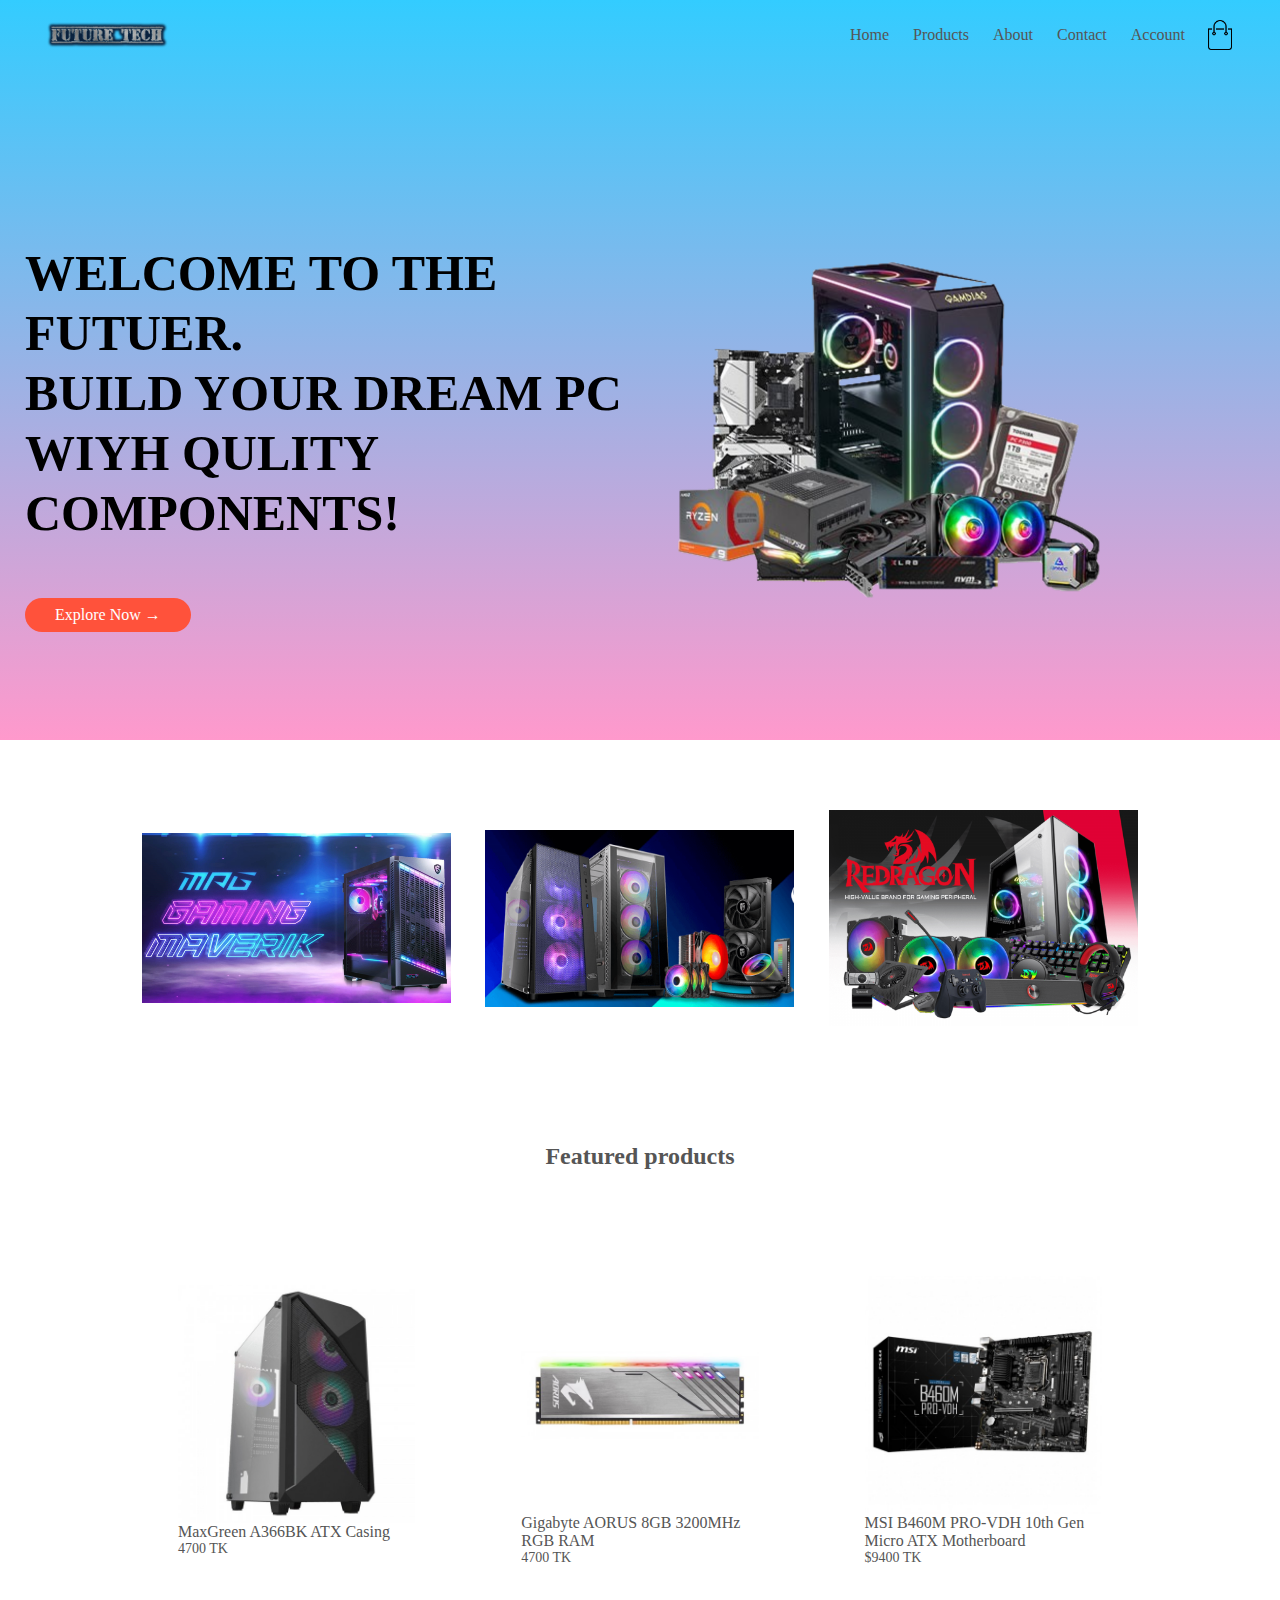
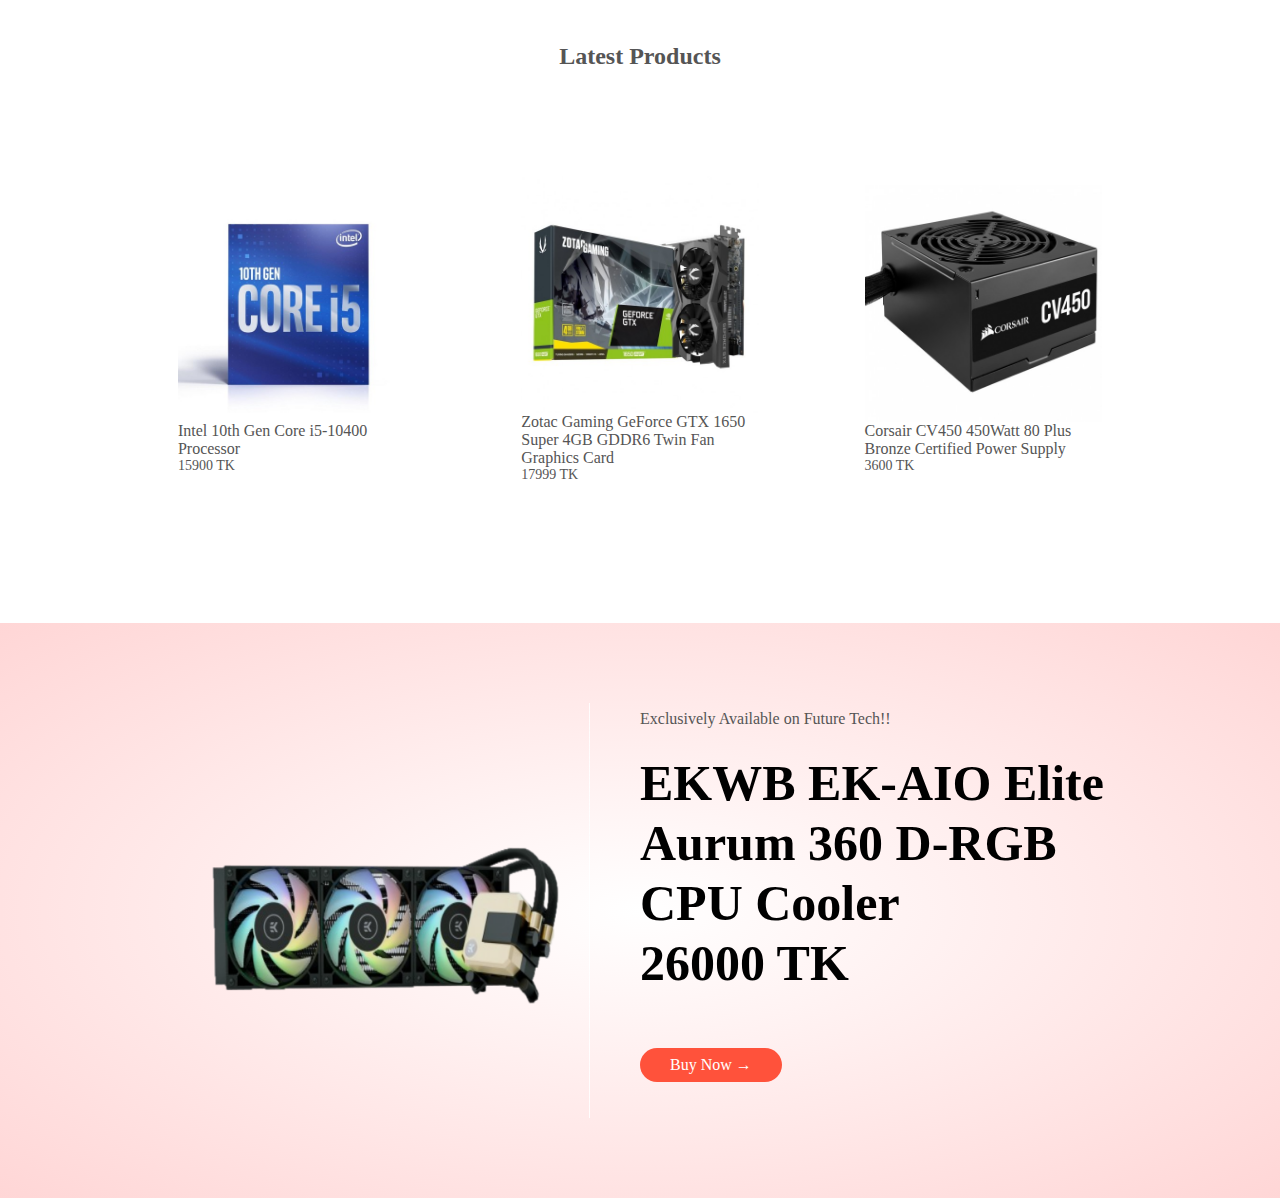
<file: index.html>
<! DOCTYPE html>
<html lang="en">
    <head>
        <meta charset="UTF-8">
        <title> Ecommerce Website Design</title>
        <link rel="stylesheet" href="style.css">
    </head>
    <body>
        
        <div class="header">
        
        
    
        <div class="container">
        <div class="navbar">
        <div class="logo">
            <a href="index.html"><img src="images/future1.png"width="125px"></a>
                 
            </div>
            <nav>
            <ul>
                <li><a href="index.html">Home</a></li>
                <li><a href="products.html">Products</a></li>
                <li><a href="">About</a></li>
                <li><a href="">Contact</a></li>
                <li><a href="account.html">Account</a></li>
                </ul>
            </nav>
            <a href="cart.html"><img src="images/cart.png" width="30px" height="30px"></a>
            
        </div>
            <div class="row">
            <div class="col-2">
                <h1>WELCOME TO THE FUTUER. <br>BUILD YOUR DREAM PC WIYH QULITY COMPONENTS! </h1>
                <a href=""class="btn">Explore Now &#8594;</a>
                </div>
            <div class="col-2">
                <img src="images/pc.png">
                </div>
                
            </div>
        </div>
            </div>
        
        
        
        <!-----featured categories---->
        <div class="categories">
          <div class="small-container">
              <div class="row">
              <div class="col-3">
                  <img src="images/pc1.jpg">
            </div>
            <div class="col-3">
                <img src="images/pc2.png">
            </div>
            <div class="col-3">
                <img src="images/pc3.png">
            </div>
            </div>
        </div> 
            </div>  
        
        
        
        <!--------  featured products  ----->
        
         <div class="small-container">
        <h2 class="title">Featured products</h2>
         <div class="row">
           <div class="col-4">
               <a href="products%20detail.html"><img src="images/pc4.jpg"></a>
               <a href="products%20detail.html"><h4>MaxGreen A366BK ATX Casing</h4></a>
               
               <p>4700 TK</p>
             </div>  
             
             <div class="col-4">
             <img src="images/pc5.jpg">
              <h4>Gigabyte AORUS 8GB 3200MHz RGB RAM</h4>
               
               <p>4700 TK</p>
             </div>  
             
             <div class="col-4">
             <img src="images/pc6.jpg">
              <h4>MSI B460M PRO-VDH 10th Gen Micro ATX Motherboard</h4>
               
               <p>$9400 TK</p>
             </div>  
            </div> 
             <!-----latest products---->
             
            <h2 class="title">Latest Products</h2>
            
         <div class="row">
           <div class="col-4">
             <img src="images/pc7.jpg">
              <h4>Intel 10th Gen Core i5-10400 Processor</h4>
               
               <p>15900 TK</p>
             </div>  
             
             <div class="col-4">
             <img src="images/pc8.jpg">
              <h4>Zotac Gaming GeForce GTX 1650 Super 4GB GDDR6 Twin Fan Graphics Card</h4>
               
               <p>17999 TK</p>
             </div>  
             
             <div class="col-4">
             <img src="images/pc9.jpg">
              <h4>Corsair CV450 450Watt 80 Plus Bronze Certified Power Supply</h4>
               
               <p>3600 TK</p>
             </div>  
            </div>   
        </div>
       
        
        <!-------offer----->
        <div class="offer">
        <div class="small-container">
            <div class="row">
            <div class="col-2">
            <img src="images/pc10.png" class="offer-img">
                </div>
                <div class="col-2">
                <p>Exclusively Available on Future Tech!!</p>
                    <h1>EKWB EK-AIO Elite Aurum 360 D-RGB CPU Cooler <br> 26000 TK</h1>
                    <a href=""class="btn">Buy Now &#8594;</a>
                    
                </div>
            </div>
            </div>
        </div>
        
        
        
    </body>
</html>
</file>
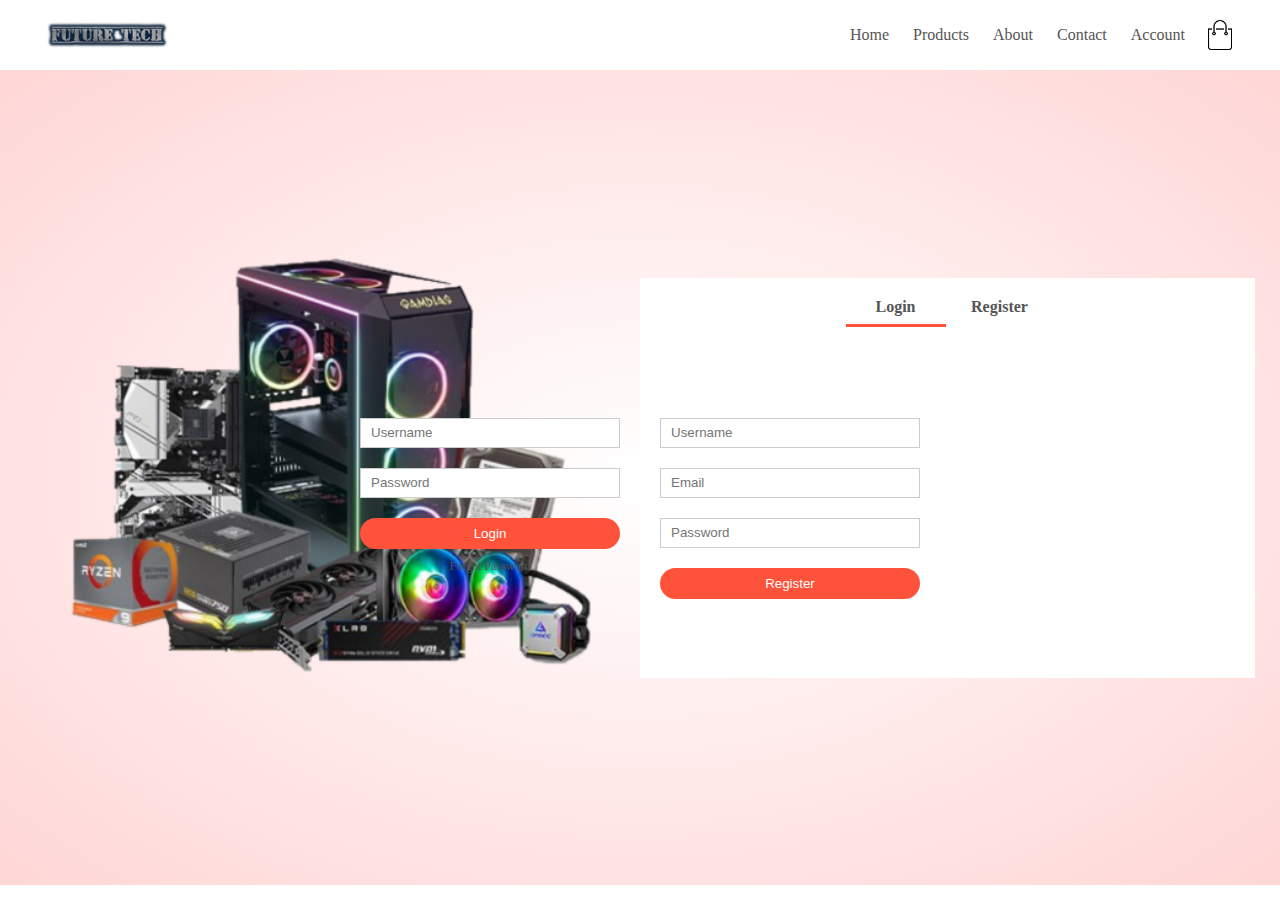
<file: account.html>
<! DOCTYPE html>
<html lang="en">
    <head>
        <meta charset="UTF-8">
        <title>All products -Future Tech</title>
        <link rel="stylesheet" href="style.css">
    </head>
    <body>
        
    
        <div class="container">
        <div class="navbar">
        <div class="logo">
            <img src="images/future1.png"width="125px">
                 
            </div>
            <nav>
            <ul>
                <li><a href="index.html">Home</a></li>
                <li><a href="products.html">Products</a></li>
                <li><a href="">About</a></li>
                <li><a href="">Contact</a></li>
                <li><a href="account.html">Account</a></li>
                </ul>
            </nav>
            <a href="cart.html"><img src="images/cart.png" width="30px" height="30px"></a>
            
        </div>
            
        </div>
        
        <!---account page---->
        <div class="account-page">
        <div class="container">
            <div class="row">
            <div class="col-2">
                <img src="images/pc.png" width="100%">
                </div>
                
                <div class="col-2">
                <div class="form-container">
                    <div class="form-btn">
                    <span onclick="login()">Login</span>
                        <span onclick="register()">Register</span>
                        <hr id="Indicator">
                    </div>
                    <form id="LoginForm">
                    <input type="text" placeholder="Username">
                        <input type="password" placeholder="Password">
                        <button type="submit" class="btn">Login</button>
                        <a href="">Forgot Password</a>
                    
                    </form>
                    <form id="RegForm">
                    <input type="text" placeholder="Username">
                        <input type="email" placeholder="Email">
                        <input type="password" placeholder="Password">
                        <button type="submit" class="btn">Register</button>
                        </form>
                    
                    
                    
                    
                    </div>
                </div>
            </div>
            </div>
        </div>
        <!---- js for toogle form--->
        <script>
        var LoginForm = document.getElementById("LoginForm");
            var RegForm = document.getElementBy("RegForm");
            var Indicator = document.getElementById("Indicator");
            
            function register(){
                RegForm.style.transform = "translatex(0px)";
                LoginForm.style.transform = "translatex(0px)";
            }
            
            
            function login(){
                RegForm.style.transform = "translatex(300px)";
                LoginForm.style.transform = "translatex(300px)";
            }
        
        </script>
        
        
        
        
    </body>
</html>
</file>
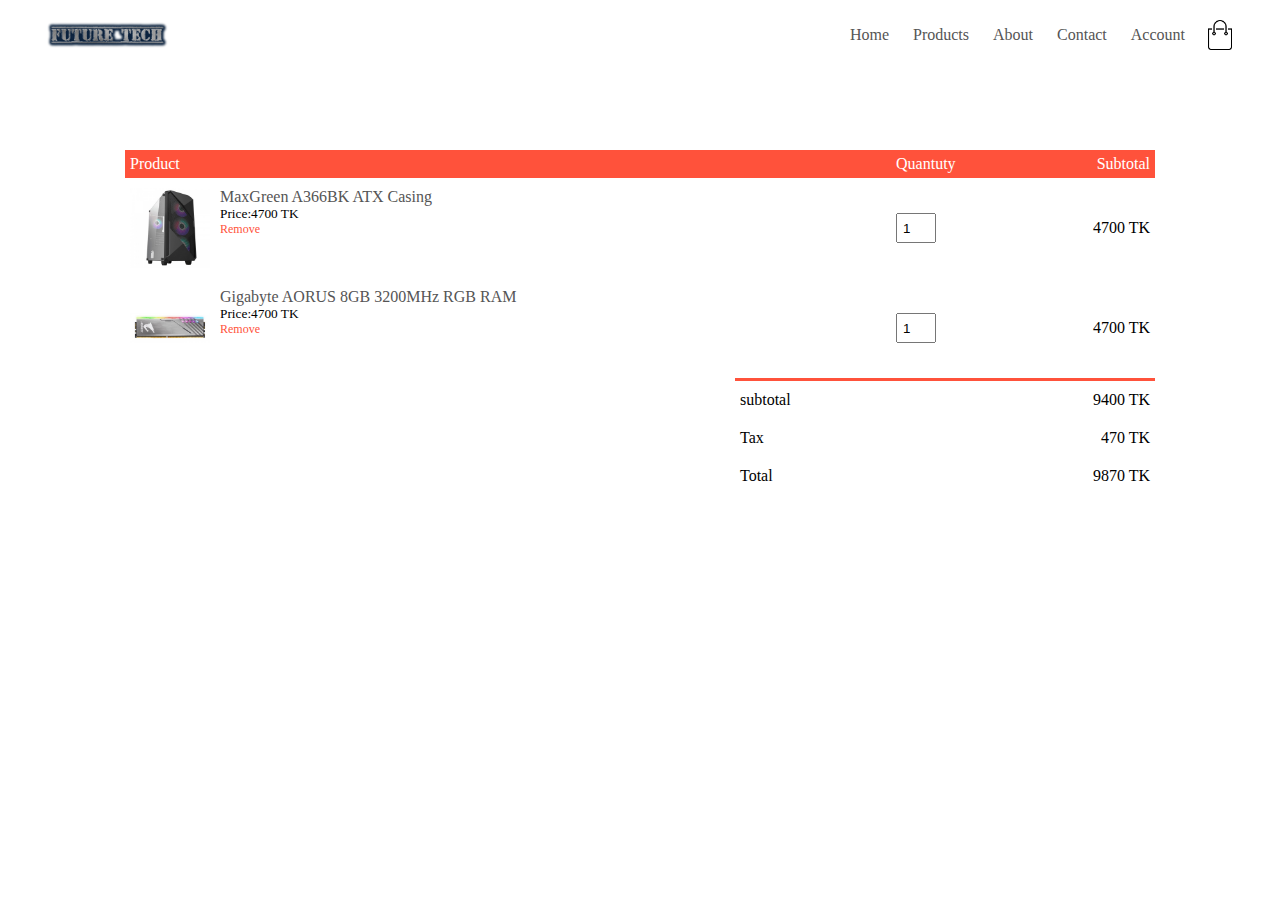
<file: cart.html>
<! DOCTYPE html>
<html lang="en">
    <head>
        <meta charset="UTF-8">
        <title>All products -Future Tech</title>
        <link rel="stylesheet" href="style.css">
    </head>
    <body>
        
    
        <div class="container">
        <div class="navbar">
        <div class="logo">
            <img src="images/future1.png"width="125px">
                 
            </div>
            <nav>
            <ul>
                <li><a href="index.html">Home</a></li>
                <li><a href="products.html">Products</a></li>
                <li><a href="">About</a></li>
                <li><a href="">Contact</a></li>
                <li><a href="account.html">Account</a></li>
                </ul>
            </nav>
            <a href="cart.html"><img src="images/cart.png" width="30px" height="30px"></a>
            
        </div>
            
        </div>
        
        <!---cart---->
        <div class="small-container cart-page">
        
        <table>
            <tr>
            <th>Product</th>
                <th>Quantuty</th>
                <th>Subtotal</th>
            </tr>
            <tr>
            <td>
                <div class="cart-info">
                <img src="images/pc4.jpg">
                    <div>
                    <p>MaxGreen A366BK ATX Casing</p>
                      <small>Price:4700 TK</small>
                        <br>
                        <a href="">Remove</a>
                    
                    </div>
                
                </div>
                
                </td>
                <td><input type="number" value="1"></td>
                <td>4700 TK</td>
            
            </tr>
            <tr>
            <td>
                <div class="cart-info">
                <img src="images/pc5.jpg">
                    <div>
                    <p>Gigabyte AORUS 8GB 3200MHz RGB RAM</p>
                      <small>Price:4700 TK</small>
                        <br>
                        <a href="">Remove</a>
                    
                    
                    
                    </div>
                
                </div>
                
                </td>
                <td><input type="number" value="1"></td>
                <td>4700 TK</td>
            
            </tr>
            </table>
            <div class="total-price">
                <table>
                <tr>
                    <td>subtotal</td>
                    <td>9400 TK</td>
                    </tr>
                    <tr>
                    <td>Tax</td>
                    <td>470 TK</td>
                    </tr>
                    <tr>
                    <td>Total</td>
                    <td>9870 TK</td>
                    </tr>
                
                </table>   
            </div>    
        </div>           
    </body>
</html>
</file>
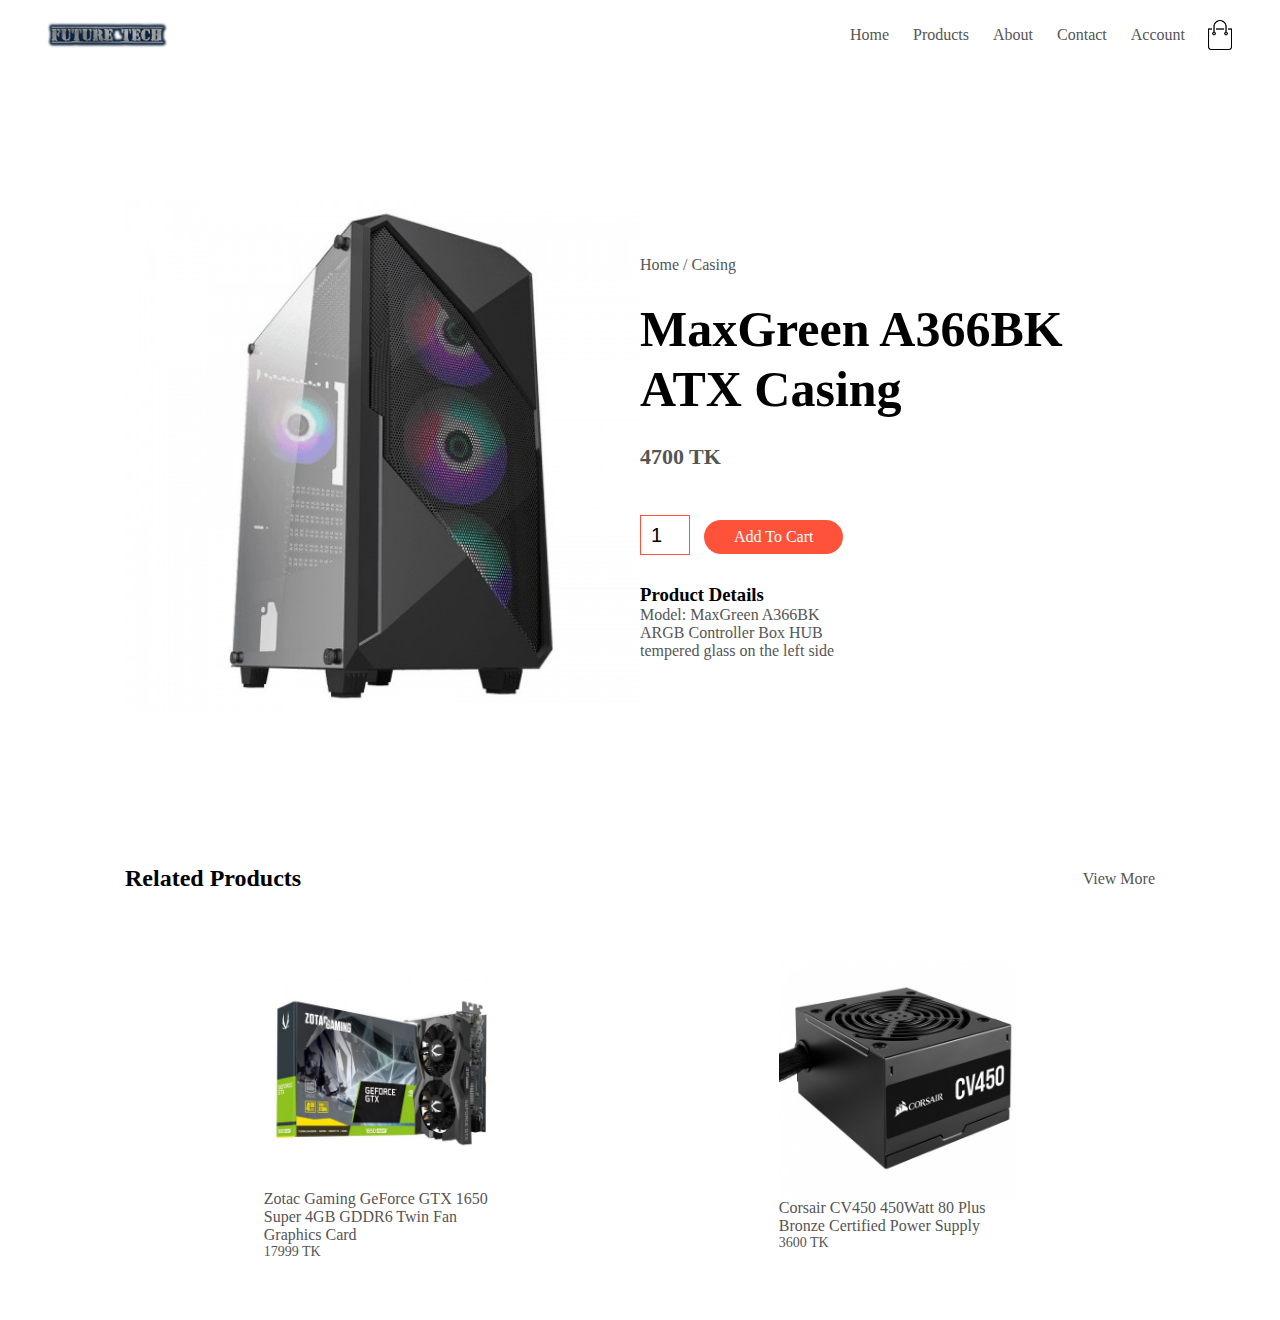
<file: products detail.html>
<! DOCTYPE html>
<html lang="en">
    <head>
        <meta charset="UTF-8">
        <title>All products -Future Tech</title>
        <link rel="stylesheet" href="style.css">
    </head>
    <body>
        
    
        <div class="container">
        <div class="navbar">
        <div class="logo">
            <img src="images/future1.png"width="125px">
                 
            </div>
            <nav>
            <ul>
                <li><a href="index.html">Home</a></li>
                <li><a href="products.html">Products</a></li>
                <li><a href="">About</a></li>
                <li><a href="">Contact</a></li>
                <li><a href="account.html">Account</a></li>
                </ul>
            </nav>
            <a href="cart.html"><img src="images/cart.png" width="30px" height="30px"></a>
            
        </div>
            
        </div>
            
        <!--------single product details------>
        
        <div class="small-container single-product">
        <div class="row">
            <div class="col-2">
            <img src="images/pc4.jpg" width="100%">
            </div>
            <div class="col-2">
            <p>Home / Casing</p>
              <h1>MaxGreen A366BK ATX Casing </h1> 
                <h4>4700 TK</h4>
                <input type="number" value="1">
                <a href="" class="btn">Add To Cart</a>
                
                <h3>Product Details</h3>
                <p>Model: MaxGreen A366BK <br> ARGB Controller Box HUB <br>tempered glass on the left side</p>
            </div>
            
            </div>
        </div>
        
        <!-----title--->
        <div class="small-container">
        <div class="row row-2">
            
            <h2>Related Products</h2>
            <p>View More</p>
            
            
            </div>
        
        
        </div>
        
        
        
        <!-----products--->
         <div class="small-container">  
        
             <div class="row">
           <div class="col-4">
             <img src="images/pc8.jpg">
              <h4>Zotac Gaming GeForce GTX 1650 Super 4GB GDDR6 Twin Fan Graphics Card</h4>
               
               <p>17999 TK</p>
             </div>  
             
             <div class="col-4">
             <img src="images/pc9.jpg">
              <h4>Corsair CV450 450Watt 80 Plus Bronze Certified Power Supply</h4>
               
               <p>3600 TK</p>
             </div>    
            </div>
             
             
             
        </div>
             
             
        
        
        
    </body>
</html>
</file>
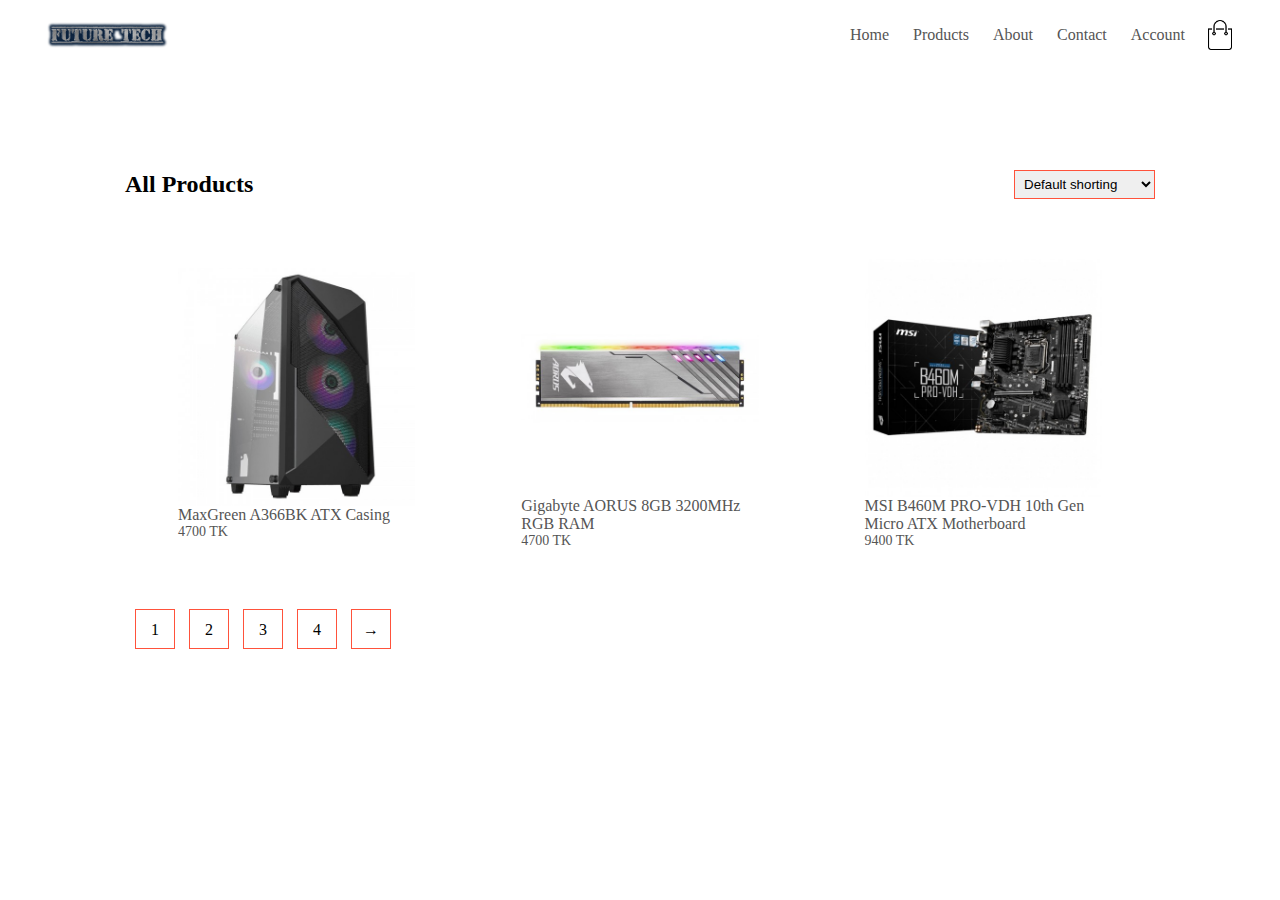
<file: products.html>
<! DOCTYPE html>
<html lang="en">
    <head>
        <meta charset="UTF-8">
        <title>All products -Future Tech</title>
        <link rel="stylesheet" href="style.css">
    </head>
    <body>
        
    
        <div class="container">
        <div class="navbar">
        <div class="logo">
            <img src="images/future1.png"width="125px">
                 
            </div>
            <nav>
            <ul>
                <li><a href="index.html">Home</a></li>
                <li><a href="products.html">Products</a></li>
                <li><a href="">About</a></li>
                <li><a href="">Contact</a></li>
                <li><a href="account.html">Account</a></li>
                </ul>
            </nav>
            <a href="cart.html"><img src="images/cart.png" width="30px" height="30px"></a>
            
        </div>
            
        </div>
            
        
        
         <div class="small-container">
          <div class="row row-2">
             <h2>All Products</h2>
              <select>
              <option>Default shorting</option>
                  <option>short by price</option>
                  <option>short by popularity</option>
                  <option>short by rating</option>
                  <option>short by sale</option>
              </select>
             </div>
               
        
         <div class="row">
           <div class="col-4">
             <img src="images/pc4.jpg">
              <h4>MaxGreen A366BK ATX Casing</h4>
               
               <p>4700 TK</p>
             </div>  
             
             <div class="col-4">
             <img src="images/pc5.jpg">
              <h4>Gigabyte AORUS 8GB 3200MHz RGB RAM</h4>
               
               <p>4700 TK</p>
             </div>  
             
             <div class="col-4">
             <img src="images/pc6.jpg">
              <h4>MSI B460M PRO-VDH 10th Gen Micro ATX Motherboard</h4>
               
               <p>9400 TK</p>
             </div>  
            </div>
             <div class="page-btn">
             <span>1</span>
                 <span>2</span>
                <span>3</span>
                 <span>4</span>
                 <span>&#8594;</span>
             </div>
             
        </div>
             
             
        
        
        
    </body>
</html>
</file>
<file: style.css>
*{
    margin: 0;
    padding: 0;
    box-sizing: border-box;
}
.navbar{
    display: flex;
    align-items: center;
    padding: 20px;
}
nav{
    flex: 1;
    text-align: right;
}

nav ul{
    display: inline-block;
    list-style-type: none;
}
nav ul li{
    display: inline-block;
    margin-right: 20px;
}
a{
    text-decoration: none;
    color: #555;
}
p{
    color: #555;
}
.container{
    max-width: 1300px;
    margin: auto;
    padding-left: 25px;
    padding-right: 25px;
}
.row{
    display: flex;
    align-items: center;
    flex-wrap: wrap;
    justify-content: space-around;

}
.col-2{
    flex-basis: 50%;
    min-width: 300px;
}
.col-2 img{
max-width: 100%;
    padding: 50px 0;
}

.col-2 h1{
    font-size: 50px;
    line-height: 60px;
    margin: 25px 0;
}

.btn{
    display: inline-block;
    background: #ff523b;
    color: #fff;
    padding: 8px 30px;
    margin: 30px 0;
    border-radius: 30px;
    transition: background 0.5s;

}
.btn:hover{
    background: #563434;
}

.header{
    background: linear-gradient(to bottom, #33ccff 0%, #ff99cc 100%) ;


}
.header .row{
    margin-top: 70px;
    
}

.categories{
    
    margin: 70px 0;
}
.col-3{
    
    flex-basis: 30%;
    min-width: 250px;
    margin-bottom: 30px;
}

.col-3 img{
    width: 100%;
    
}
.small-container{
    max-width: 1080px;
    margin: auto;
    padding-left: 25px;
    padding-right: 25px;
    
}
.col-4{
   flex-basis: 25%;
    padding: 10px;
    min-width: 200px;
    margin-bottom: 50px;
    transition: transform 0.5s;
    
    
}

.col-4 img{
    width: 100%;
    
}
.title{
    text-align: center;
    margin: 0 auto 80px;
    position: relative;
    line-height: 60px;
    color: #555;
    
}

.title;;after{
    content: '';
    background: #ff523b;
    width: 80px;
    height: 5px;
    border-radius: 5px;
    position: absolute;
    bottom: 0;
    left: 50%;
    transform: translateX(-50%);
    
}

h4{
   color: #555;
    font-weight: normal;
}
.col-4 p{
    font-size: 14px;
    
}
.col-4:hover{
    transform: translateY(-5px);
}
/*------offer------*/

.offer{
    background: radial-gradient(#fff,#ffd6d6);
    margin-top: 80px;
    padding: 30px 0;
    
}
.col-2 .offer-img{
    padding: 50px;
}

/*------all products page----*/

.row-2{
    justify-content: space-between;
    margin: 100px auto 50px;
}
select{
    border: 1px solid #ff523b;
    padding: 5px;
}
select:focus{
    outline: none;
}

.page-btn{
    margin: 0 auto 80px;
    
}
.page-btn span{
    display: inline-block;
    border: 1px solid #ff523b;
    margin-left: 10px;
    width: 40px;
    height: 40px;
    text-align: center;
    line-height: 40px;
    cursor: pointer;
}
.page-btn span:hover{
    background: #ff523b;
    color: #fff;
}


/*------single-product details----*/

.single-product{
    margin-top: 80px;
}

.single-product .col2 img{
    padding: 0;
}
.single-product .col2{
    padding: 20px;
}

.single-product h4{
    margin: 20px 0;
    font-size: 22px;
    font-weight: bold;
    
}
.single-product select{
    display: block;
    padding: 10px;
    margin-top: 20px;
    
}
.single-product input{
    width: 50px;
    height: 40px;
    padding-left: 10px;
    font-size: 20px;
    margin-right: 10px;
    border: 1px solid #ff523b;
}

input:focus{
    outline: none;
}


/*----cart----*/


.cart-page{
    margin: 80px auto;
}
table{
    width: 100%;
    border-collapse: collapse;
    
}
.cart-info{
    display: flex;
    flex-wrap: wrap;
}
th{
    text-align: left;
    padding: 5px;
    color: #fff;
    background: #ff523b;
    font-weight:normal;
}
td{
    padding: 10px 5px;
}
td input{
    width: 40px;
    height: 30px;
    padding:5px; 
}

td a{
    color: #ff523b;
    font-size: 12px;
    
}
td img{
    width: 80px;
    height: 80px;
    margin-right: 10px;
}
.total-price{
    display: flex;
    justify-content: flex-end;
    
}
.total-price table{
    border-top: 3px solid #ff523b;
    width: 100%;
    max-width: 420px;
}
td:last-child{
    text-align: right;
}
th:last-child{
    text-align: right;
}



/*-----account-page-----*/


.account-page{
    padding: 50px 0;
    background: radial-gradient(#fff,#ffd6d6);
}

.form-container{
    background: #fff;
    width: 300ox;
    height: 400px;
    position: relative;
    text-align: center;
    padding: 20px 0;
    margin: auto;
    box-shadow: 0 0 20px 0px rgba(0,0,0,0,1);
}
.form-container span{
   font-weight: bold;
    padding: 0 10px;
    color: #555;
    cursor: pointer;
    width: 100px;
    display: inline-block;
} 



.form-btn{
    display: inline-block;
}
.form-container form{
    max-width: 300px;
    padding: 0 20px;
    position: absolute;
    top: 130px;
}

form input{
    width: 100%;
    height: 30px;
    margin: 10px 0;
    padding: 0 10px;
    border: 1px solid #ccc;
    
}

form .btn{
    width: 100%;
    border: none;
    cursor: pointer;
    margin: 10px 0;
    
}

form .btn:focus{
    outline: none;
}

#LoginForm{
    left: -300px;
}
#RegForm{
    left: 0;
}

form a{
    font-size: 12px;
}

#Indicator{
    width: 100px;
    border: none;
    background: #ff523b;
    height: 3px;
    margin-top: 8px;
    transform: translateX(100px;)
}
</file>
